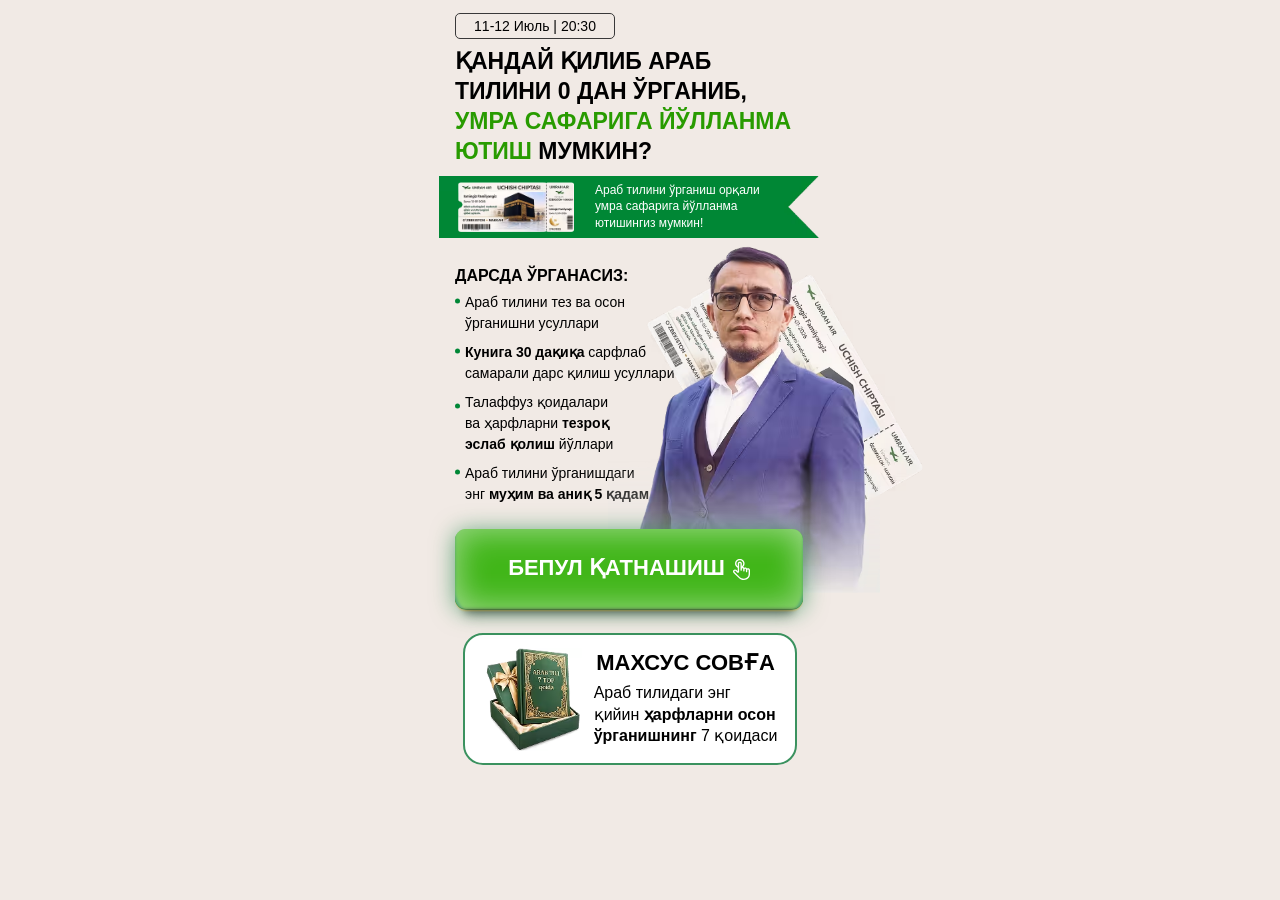
<file: index.html>
<!DOCTYPE html>
<html lang="uz">

<head>
    <meta charset="UTF-8">
    <meta name="viewport" content="width=device-width, initial-scale=1.0">
    <title>Arab tili</title>
    <style>
* { margin: 0; padding: 0; box-sizing: border-box } html, body { overflow-x: hidden } body { background-color: #F1EAE5 } .webiner { padding-top: 13px; padding-bottom: 36px; } .webiner__container { max-width: 390px; margin: 0 auto; position: relative; padding: 0 10px; } .webiner__top { border: 1px solid #393939; border-radius: 5px; max-width: 160px; width: 100%; padding: 5px 8px; margin-bottom: 8px; } .webiner__top h2 { font-family: Ubuntu, sans-serif; font-weight: 500; font-size: 14px; line-height: 100%; text-align: center; } .webiner__top p { font-family: Buyan, sans-serif; font-weight: 400; font-size: 12px; line-height: 100%; } .webiner__title { font-family: Ubuntu, sans-serif; font-weight: 700; font-size: clamp(20px, 6.3vw, 23px); line-height: 130%; margin-bottom: 9px; letter-spacing: 1%; text-transform: uppercase; display: block; } .webiner__title span { color: #289B00; } .webiner__box { position: relative; } .webiner__info-title { font-family: Montserrat, sans-serif; font-weight: 700; font-size: 16px; line-height: 100%; text-transform: uppercase; margin-bottom: 8px; } .webiner__nav { display: flex; flex-direction: column; gap: 8px; margin-left: 10px; margin-bottom: 24px; list-style: none; } .webiner__nav li { font-family: Ubuntu, sans-serif; font-weight: 400; font-size: clamp(12px, 3.5vw, 14px); line-height: 150%; position: relative; } .webiner__nav li span { font-weight: 700; } .webiner__nav li::before { content: ""; position: absolute; left: -10px; top: 22%; transform: translateY(-50%); width: 5px; height: 5px; background: #008736; border-radius: 50%; } .gift { display: flex; align-items: center; justify-content: start; gap: 8px; background-image: url(./images/gift-bg.avif); background-repeat: no-repeat; background-size: cover; padding: 6px 6px 6px 6px; background-position: center; margin-bottom: 30px; margin-left: -16px; } .gift img { max-width: clamp(120px, 37vw, 142px); height: 50px; object-fit: contain; flex-shrink: 0; } .gift p { font-family: Ubuntu, sans-serif; font-weight: 400; font-size: clamp(10px, 3.4vw, 12px); line-height: 140%; color: white; } .gradient { background: linear-gradient(180deg, rgba(247, 241, 235, 0) 68.12%, #F7F1EB 100%); max-width: 241px; width: 100%; } .webiner__images { max-width: clamp(219px, 73vw, 317px); width: 100%; height: auto; position: absolute; top: -22px; right: -100px; } .present { max-width: 334px; width: 100%; background-color: white; border: 2px solid #3B925F; display: flex; align-items: center; justify-content: center; gap: 12px; padding-top: 13px; padding-bottom: 12px; border-radius: 20px; margin-left: 8px; } .present img { max-width: 99px; width: 100%; } .present__col h3 { font-family: Ubuntu, sans-serif; font-weight: 700; font-size: clamp(20px, 6vw, 22px); line-height: 100%; text-align: center; text-transform: uppercase; margin-bottom: 8px; } .present__col p { font-family: Ubuntu, sans-serif; font-weight: 300; font-size: clamp(15px, 4.5vw, 16px); line-height: 135%; } .present__col p span { font-weight: 700; } .webiner__btn { font-family: Ubuntu, sans-serif; font-weight: 700; font-size: 22px; text-decoration: none; line-height: 100%; text-align: center; text-transform: uppercase; color: white; text-shadow: 0px 0.74px 0px 0px #00000026; border: none; padding: 28px 0 30px 0; cursor: pointer; text-align: center; max-width: 348px; width: 100%; background-color: #41B619; border-radius: 11px; box-shadow: 7.36px 7.36px 29.45px 0px #FFFFFF4D inset, -7.36px -7.36px 29.45px 0px #FFFFFF4D inset, 0px 0.74px 0px 0px #01763080, 0px 2px 0px 0px #D2AA1B33, 0px 3px 0px 0px #D2AA1B1A, 0px 10.31px 1.99px -10.31px #000000E5, 0px 13.25px 6.55px -9.57px #00000040, 0px 19.14px 11.71px -11.78px #00000040, 0px -21.35px 2.72px -20.62px #00000080 inset, -20.62px -11.05px 2.72px -20.62px #017630 inset, 20.62px -11.05px 2.72px -20.62px #017630 inset, 0px 2px 22.9px 0px #01763099; /* box-shadow: 0px 10.31px 1.99px -10.31px #000000E5, 0px 13.25px 6.55px -9.57px #00000040, 0px 19.14px 11.71px -11.78px #00000040, 0px -21.35px 2.72px -20.62px #00000080 inset, -20.62px -11.05px 2.72px -20.62px #017630 inset, 20.62px -11.05px 2.72px -20.62px #017630 inset, 0px 2px 22.9px 0px #01763099; */ display: flex; position: relative; letter-spacing: 4%; margin-bottom: 24px; z-index: 14; display: flex; align-items: center; justify-content: center; gap: 8px; } .webiner__btn svg { margin-bottom: -3px; } @media (max-width:400px) { .webiner__images { right: -80px; } } @media (max-width:340px) { .webiner__images { right: -90px; max-width: 235px; } .gift { padding: 5px 5px 5px 5px; margin-left: -10px; } .present { margin-left: 0; } }
    </style>

    <link rel="stylesheet" href="./css/modal.css" media="print" onload="this.media='all'">
    <noscript>
        <link rel="stylesheet" href="./css/modal.css">
    </noscript>
</head>

<body>
    <main>
        <section class="webiner">
            <div class="webiner__container">
                <div class="webiner__top">
                    <h2>11-12 Июль | 20:30</h2>
                </div>

                <h3 class="webiner__title">
                    Қандай қилиб араб <br>
                    тилини 0 дан ўрганиб, <br>
                    <span>Умра сафарига йўлланма <br>
                        ютиш</span> мумкин?
                </h3>

                <div class="gift">
                    <img src="./images/gift.avif" loading="lazy" decoding="async" width="142" height="61" alt="gift">
                    <p>Араб тилини ўрганиш орқали <br> умра сафарига йўлланма <br> ютишингиз мумкин!</p>
                </div>

                <div class="webiner__box">
                    <div class="webiner__info">
                        <h3 class="webiner__info-title">дарсда ўрганасиз:</h3>

                        <ul class="webiner__nav">
                            <li>Араб тилини тез ва осон <br> ўрганишни усуллари</li>
                            <li><b>Кунига 30 дақиқа</b> сарфлаб <br> самарали дарс қилиш усуллари</li>
                            <li>Талаффуз қоидалари <br> ва ҳарфларни <b>тезроқ <br> эслаб қолиш</b> йўллари</li>
                            <li>Араб тилини ўрганишдаги <br> энг <b>муҳим ва аниқ 5 қадам</b></li>
                        </ul>

                    </div>

                    <img class="webiner__images" src="./images/speaker.avif" loading="lazy" decoding="async" width="317"
                        height="347" alt="speaker">
                    <div class="gradient"></div>
                </div>

                <a class="webiner__btn registerBtn" href="https://t.me/+7RemYSWFuI9hYTdi">
                    бепул қатнашиш
                    <svg width="17" height="21" viewBox="0 0 17 21" fill="none" xmlns="http://www.w3.org/2000/svg">
                        <path
                            d="M14.96 9.1875C15.2433 9.1875 15.509 9.23877 15.7569 9.34131C16.0048 9.44385 16.2208 9.58398 16.405 9.76172C16.5892 9.93945 16.7344 10.1479 16.8406 10.3872C16.9469 10.6265 17 10.8828 17 11.1562V15.0938C17 15.9072 16.8406 16.6729 16.5219 17.3906C16.2031 18.1084 15.764 18.7339 15.2044 19.2671C14.6448 19.8003 13.9967 20.2207 13.26 20.5283C12.5233 20.8359 11.73 20.9932 10.88 21C9.86 21 8.91083 20.812 8.0325 20.436C7.15417 20.0601 6.35375 19.5269 5.63125 18.8364L0.61625 13.9966C0.417917 13.8052 0.265625 13.583 0.159375 13.3301C0.053125 13.0771 0 12.8174 0 12.5508C0 12.2637 0.0566667 11.9971 0.17 11.751C0.283333 11.5049 0.435625 11.2861 0.626875 11.0947C0.818125 10.9033 1.04125 10.7598 1.29625 10.6641C1.55125 10.5684 1.8275 10.5137 2.125 10.5C2.70583 10.5 3.20521 10.7017 3.62313 11.105L4.76 12.1919V8.74658C4.34208 8.55518 3.96667 8.31592 3.63375 8.02881C3.30083 7.7417 3.0175 7.41699 2.78375 7.05469C2.55 6.69238 2.36583 6.30273 2.23125 5.88574C2.09667 5.46875 2.03292 5.03809 2.04 4.59375C2.04 3.95801 2.16396 3.36328 2.41188 2.80957C2.65979 2.25586 2.99979 1.76709 3.43187 1.34326C3.86396 0.919434 4.36688 0.591309 4.94063 0.358887C5.51438 0.126465 6.13417 0.00683594 6.8 0C7.45875 0 8.075 0.119629 8.64875 0.358887C9.2225 0.598145 9.72896 0.92627 10.1681 1.34326C10.6073 1.76025 10.9473 2.24561 11.1881 2.79932C11.429 3.35303 11.5529 3.95117 11.56 4.59375C11.56 5.22949 11.429 5.83789 11.1669 6.41895C10.9048 7 10.5329 7.50928 10.0513 7.94678C10.2992 8.0083 10.5223 8.11084 10.7206 8.25439C10.919 8.39795 11.0925 8.57568 11.2413 8.7876C11.56 8.6167 11.8929 8.53125 12.24 8.53125C12.5942 8.53125 12.9235 8.60986 13.2281 8.76709C13.5327 8.92432 13.7771 9.1499 13.9613 9.44385C14.28 9.27295 14.6129 9.1875 14.96 9.1875ZM3.4 4.59375C3.4 5.10645 3.52042 5.59521 3.76125 6.06006C4.00208 6.5249 4.335 6.91113 4.76 7.21875V4.59375C4.76 4.32031 4.81313 4.06396 4.91937 3.82471C5.02563 3.58545 5.17083 3.37695 5.355 3.19922C5.53917 3.02148 5.75521 2.88135 6.00313 2.77881C6.25104 2.67627 6.51667 2.625 6.8 2.625C7.08333 2.625 7.34896 2.67627 7.59688 2.77881C7.84479 2.88135 8.06083 3.02148 8.245 3.19922C8.42917 3.37695 8.57438 3.58545 8.68062 3.82471C8.78687 4.06396 8.84 4.32031 8.84 4.59375V7.21875C9.265 6.91113 9.59792 6.5249 9.83875 6.06006C10.0796 5.59521 10.2 5.10645 10.2 4.59375C10.2 4.14258 10.1115 3.71875 9.93437 3.32227C9.75729 2.92578 9.51292 2.58057 9.20125 2.28662C8.88958 1.99268 8.52833 1.75684 8.1175 1.5791C7.70667 1.40137 7.2675 1.3125 6.8 1.3125C6.3325 1.3125 5.89333 1.39795 5.4825 1.56885C5.07167 1.73975 4.71042 1.97559 4.39875 2.27637C4.08708 2.57715 3.84271 2.92578 3.66563 3.32227C3.48854 3.71875 3.4 4.14258 3.4 4.59375ZM15.64 11.1562C15.64 10.9785 15.5727 10.8247 15.4381 10.6948C15.3035 10.5649 15.1442 10.5 14.96 10.5C14.7192 10.5 14.5527 10.5649 14.4606 10.6948C14.3685 10.8247 14.3119 10.9854 14.2906 11.1768C14.2694 11.3682 14.2658 11.5801 14.28 11.8125C14.2942 12.0449 14.2942 12.2534 14.28 12.438C14.2658 12.6226 14.2092 12.7866 14.11 12.9302C14.0108 13.0737 13.8408 13.1387 13.6 13.125C13.3379 13.125 13.1608 13.0464 13.0688 12.8892C12.9767 12.7319 12.92 12.5269 12.8988 12.2739C12.8775 12.021 12.8846 11.7578 12.92 11.4844C12.9554 11.2109 12.9625 10.9478 12.9412 10.6948C12.92 10.4419 12.8669 10.2402 12.7819 10.0898C12.6969 9.93945 12.5162 9.85742 12.24 9.84375C11.9992 9.84375 11.8327 9.90869 11.7406 10.0386C11.6485 10.1685 11.5919 10.3291 11.5706 10.5205C11.5494 10.7119 11.5458 10.9238 11.56 11.1562C11.5742 11.3887 11.5742 11.5972 11.56 11.7817C11.5458 11.9663 11.4892 12.1304 11.39 12.2739C11.2908 12.4175 11.1208 12.4824 10.88 12.4688C10.6179 12.4688 10.4408 12.3901 10.3488 12.2329C10.2567 12.0757 10.2 11.8706 10.1788 11.6177C10.1575 11.3647 10.1646 11.1016 10.2 10.8281C10.2354 10.5547 10.2425 10.2915 10.2213 10.0386C10.2 9.78564 10.1469 9.58398 10.0619 9.43359C9.97688 9.2832 9.79625 9.20117 9.52 9.1875C9.27917 9.1875 9.11271 9.25244 9.02063 9.38232C8.92854 9.51221 8.87187 9.67285 8.85063 9.86426C8.82938 10.0557 8.82583 10.2676 8.84 10.5C8.85417 10.7324 8.85417 10.9409 8.84 11.1255C8.82583 11.3101 8.76917 11.4741 8.67 11.6177C8.57083 11.7612 8.40083 11.8262 8.16 11.8125C7.97583 11.8125 7.81646 11.7476 7.68188 11.6177C7.54729 11.4878 7.48 11.334 7.48 11.1562V4.59375C7.48 4.41602 7.41271 4.26221 7.27813 4.13232C7.14354 4.00244 6.98417 3.9375 6.8 3.9375C6.61583 3.9375 6.45646 4.00244 6.32188 4.13232C6.18729 4.26221 6.12 4.41602 6.12 4.59375V12.6636C6.12 12.8208 6.09167 12.9644 6.035 13.0942C5.97833 13.2241 5.89687 13.3438 5.79063 13.4531C5.68438 13.5625 5.56042 13.6411 5.41875 13.689C5.27708 13.7368 5.12833 13.7676 4.9725 13.7812C4.81667 13.7812 4.66792 13.7539 4.52625 13.6992C4.38458 13.6445 4.25354 13.5625 4.13312 13.4531L2.65625 12.0278C2.5075 11.8843 2.33042 11.8125 2.125 11.8125C1.91958 11.8125 1.7425 11.8843 1.59375 12.0278C1.445 12.1714 1.36708 12.3457 1.36 12.5508C1.36 12.749 1.43438 12.9199 1.58312 13.0635L6.59812 17.9136C7.19313 18.4878 7.84479 18.9253 8.55313 19.2261C9.26146 19.5269 10.0371 19.6807 10.88 19.6875C11.5387 19.6875 12.155 19.5679 12.7288 19.3286C13.3025 19.0894 13.8054 18.7612 14.2375 18.3442C14.6696 17.9272 15.0096 17.4419 15.2575 16.8882C15.5054 16.3345 15.6329 15.7363 15.64 15.0938V11.1562Z"
                            fill="white" />
                    </svg>
                </a>

                <div class="present">
                    <img src="./images/gifts.avif" loading="lazy" decoding="async" width="99" height="103" alt="gifts">
                    <div class="present__col">
                        <h3>махсус совға</h3>
                        <p>Араб тилидаги энг <br> қийин <span>ҳарфларни осон <br> ўрганишнинг</span> 7 қоидаси</p>
                    </div>
                </div>
                
            </div>
        </section>
    </main>

    <script defer>
        document.addEventListener("DOMContentLoaded", (() => { document.querySelectorAll(".registerBtn").forEach((e => { e.addEventListener("click", (() => { "function" == typeof fbq && fbq("track", "CompleteRegistration") })) })) }));
    </script>

   <!-- Meta Pixel Code -->
<script defer>
    !function(f,b,e,v,n,t,s)
    {if(f.fbq)return;n=f.fbq=function(){n.callMethod?
    n.callMethod.apply(n,arguments):n.queue.push(arguments)};
    if(!f._fbq)f._fbq=n;n.push=n;n.loaded=!0;n.version='2.0';
    n.queue=[];t=b.createElement(e);t.async=!0;
    t.src=v;s=b.getElementsByTagName(e)[0];
    s.parentNode.insertBefore(t,s)}(window, document,'script',
    'https://connect.facebook.net/en_US/fbevents.js');
    fbq('init', '26550109041292967');
    fbq('track', 'PageView');
    </script>
    <noscript><img height="1" width="1" style="display:none"
    src="https://www.facebook.com/tr?id=26550109041292967&ev=PageView&noscript=1"
    /></noscript>
    <!-- End Meta Pixel Code -->
</body>

</html>
</file>
<file: css/modal.css>
@font-face { font-family: "Bison"; src: url("../font/Bison-Bold\(PersonalUse\).ttf") format("woff2"); font-weight: 700; font-display: swap } @font-face { font-family: "Bison"; src: url("../font/Bison\ Bold\ 300.woff2") format("woff2"); font-weight: 300; font-display: swap }
</file>
